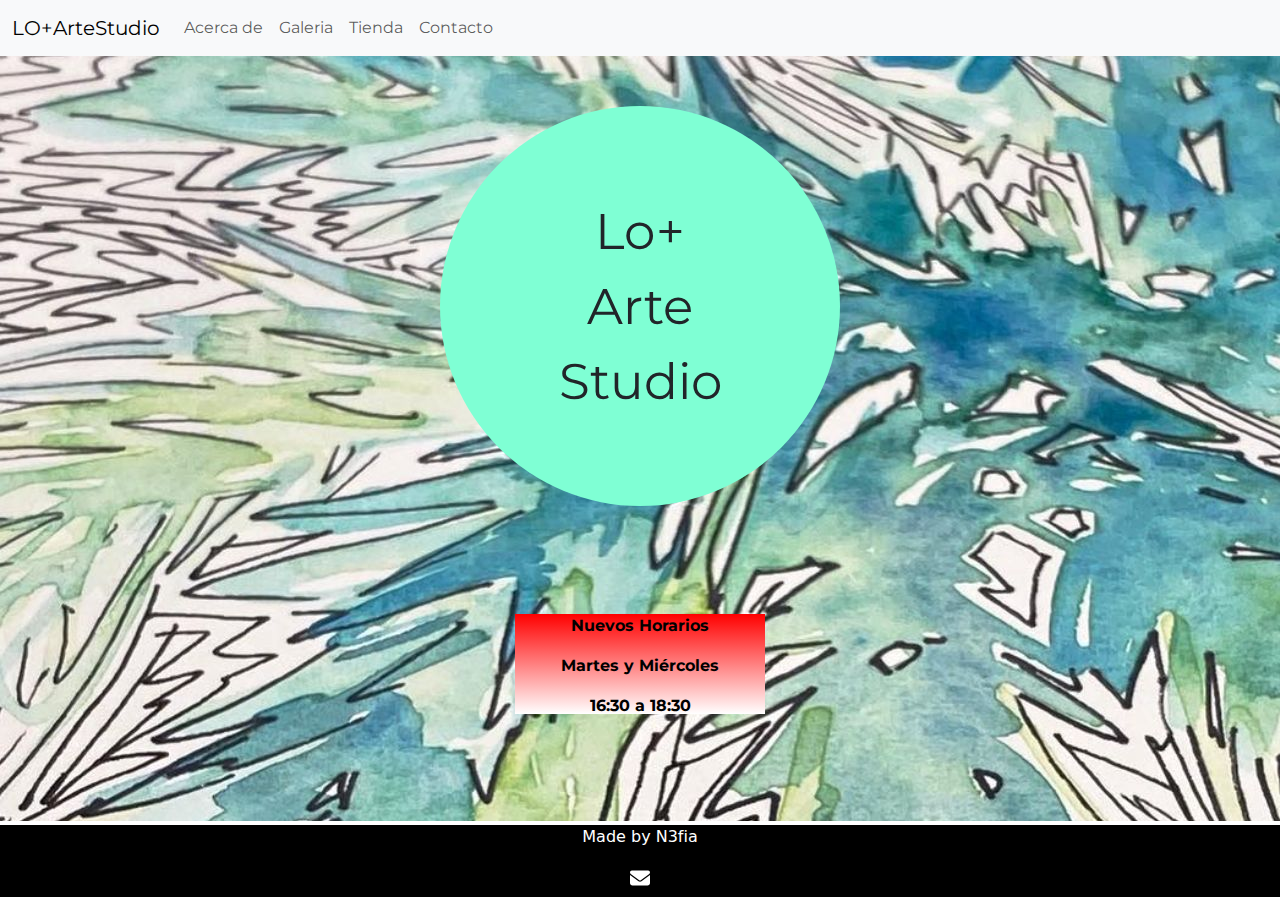
<file: index.html>
<!DOCTYPE html>
<html lang="es">
	<head>
		<meta charset="UTF-8" />
		<meta name="viewport" content="width=device-width, initial-scale=1.0" />
		<title>Lo+ArteStudio</title>
		<meta
			name="description"
			content="Lo+ Arte Studio es en escencia un taller de experimentación artística en diversos medios para niños, también organiza eventos y workshops para adultos."
		/>
		<meta
			name="keywords"
			content="ARTE, NIÑOS, COLORES, IMAGINACIÓN, CREATIVIDAD, TALLERES"
		/>
		<link rel="stylesheet" href="./assets/styles/styles.css" />
		<link rel="icon" type="image/x-icon" href="assets/icons/favicon.ico" />
		<link rel="preconnect" href="https://fonts.googleapis.com" />
		<link rel="preconnect" href="https://fonts.gstatic.com" crossorigin />
		<link
			href="https://fonts.googleapis.com/css2?family=Montserrat:wght@100..900&display=swap"
			rel="stylesheet"
		/>
		<link
			href="https://cdn.jsdelivr.net/npm/bootstrap@5.3.3/dist/css/bootstrap.min.css"
			rel="stylesheet"
			integrity="sha384-QWTKZyjpPEjISv5WaRU9OFeRpok6YctnYmDr5pNlyT2bRjXh0JMhjY6hW+ALEwIH"
			crossorigin="anonymous"
		/>
	</head>
	<body>
		<header>
			<nav class="navbar navbar-expand-lg bg-body-tertiary">
				<div class="container-fluid">
					<a class="navbar-brand active" aria-current="page" href="/"
						>LO+ArteStudio</a
					>
					<button
						class="navbar-toggler"
						type="button"
						data-bs-toggle="collapse"
						data-bs-target="#navbarNavAltMarkup"
						aria-controls="navbarNav"
						aria-expanded="false"
						aria-label="Toggle navigation"
					>
						<span class="navbar-toggler-icon"></span>
					</button>
					<div class="collapse navbar-collapse" id="navbarNavAltMarkup">
						<div class="navbar-nav">
							<a class="nav-link" href="./pages/about.html">Acerca de</a>
							<a class="nav-link" href="./pages/gallery.html">Galeria</a>
							<a class="nav-link" href="./pages/tienda.html">Tienda</a>
							<a class="nav-link" href="./pages/contacto.html">Contacto</a>
						</div>
					</div>
				</div>
			</nav>
		</header>
		<main class="grid-main romero">
			<div class="logo-placeholder xy flex-direction-column text-xxl">
				<span>Lo+</span>
				<span>Arte</span>
				<span>Studio</span>
			</div>
			<div class="horario scale">
				<p>Nuevos Horarios</p>
				<p>Martes y Miércoles</p>
				<p>16:30 a 18:30</p>
			</div>
		</main>

		<footer class="footer flex-center-xy flex-direction-column">
			<p class="mt-1">Made by N3fia</p>
			<a href="mailto:stefania.fraga@gmail.com">
				<svg
					xmlns="http://www.w3.org/2000/svg"
					height="20"
					width="20"
					viewBox="0 0 512 512"
				>
					<!--!Font Awesome Free 6.5.2 by @fontawesome - https://fontawesome.com License - https://fontawesome.com/license/free Copyright 2024 Fonticons, Inc.-->
					<path
						fill="#FFFFFF"
						d="M48 64C21.5 64 0 85.5 0 112c0 15.1 7.1 29.3 19.2 38.4L236.8 313.6c11.4 8.5 27 8.5 38.4 0L492.8 150.4c12.1-9.1 19.2-23.3 19.2-38.4c0-26.5-21.5-48-48-48H48zM0 176V384c0 35.3 28.7 64 64 64H448c35.3 0 64-28.7 64-64V176L294.4 339.2c-22.8 17.1-54 17.1-76.8 0L0 176z"
					/>
				</svg>
			</a>
		</footer>
		<script
			src="https://cdn.jsdelivr.net/npm/@popperjs/core@2.11.8/dist/umd/popper.min.js"
			integrity="sha384-I7E8VVD/ismYTF4hNIPjVp/Zjvgyol6VFvRkX/vR+Vc4jQkC+hVqc2pM8ODewa9r"
			crossorigin="anonymous"
		></script>
		<script
			src="https://cdn.jsdelivr.net/npm/bootstrap@5.3.3/dist/js/bootstrap.min.js"
			integrity="sha384-0pUGZvbkm6XF6gxjEnlmuGrJXVbNuzT9qBBavbLwCsOGabYfZo0T0to5eqruptLy"
			crossorigin="anonymous"
		></script>
	</body>
</html>
</file>
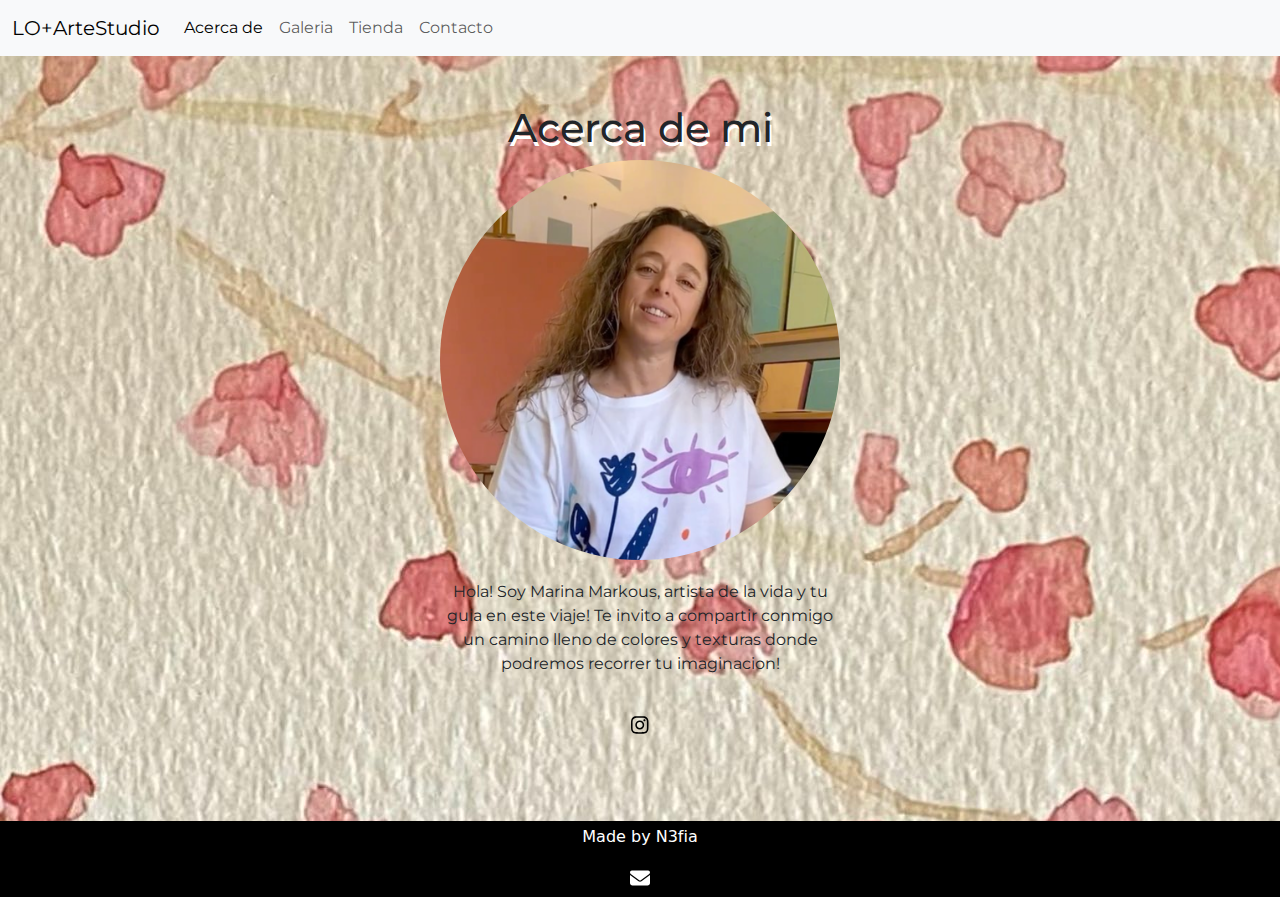
<file: pages/about.html>
<!DOCTYPE html>
<html lang="es">
	<head>
		<meta charset="UTF-8" />
		<meta name="viewport" content="width=device-width, initial-scale=1.0" />
		<meta
			name="description"
			content="Pequeño parrafo de informacion sobre la artista a cargo del taller"
		/>
		<meta
			name="keywords"
			content="ARTE, ARTISTA, MARINA, MARKOUS, PINTURA, TALLER"
		/>
		<link rel="stylesheet" href="./../assets/styles/styles.css" />
		<link rel="icon" type="image/x-icon" href="./../assets/icons/favicon.ico" />
		<link rel="preconnect" href="https://fonts.googleapis.com" />
		<link rel="preconnect" href="https://fonts.gstatic.com" crossorigin />
		<link
			href="https://fonts.googleapis.com/css2?family=Montserrat:wght@100..900&display=swap"
			rel="stylesheet"
		/>
		<link
			href="https://cdn.jsdelivr.net/npm/bootstrap@5.3.3/dist/css/bootstrap.min.css"
			rel="stylesheet"
			integrity="sha384-QWTKZyjpPEjISv5WaRU9OFeRpok6YctnYmDr5pNlyT2bRjXh0JMhjY6hW+ALEwIH"
			crossorigin="anonymous"
		/>

		<title>Acerca de mi</title>
	</head>
	<body>
		<header>
			<nav class="navbar navbar-expand-lg bg-body-tertiary">
				<div class="container-fluid">
					<a class="navbar-brand" href="./../index.html">LO+ArteStudio</a>
					<button
						class="navbar-toggler"
						type="button"
						data-bs-toggle="collapse"
						data-bs-target="#navbarNavAltMarkup"
						aria-controls="navbarNav"
						aria-expanded="false"
						aria-label="Toggle navigation"
					>
						<span class="navbar-toggler-icon"></span>
					</button>
					<div class="collapse navbar-collapse" id="navbarNavAltMarkup">
						<div class="navbar-nav">
							<a class="nav-link active" aria-current="page" href="./about.html"
								>Acerca de</a
							>
							<a class="nav-link" href="./gallery.html">Galeria</a>
							<a class="nav-link" href="./tienda.html">Tienda</a>
							<a class="nav-link" href="./contacto.html">Contacto</a>
						</div>
					</div>
				</div>
			</nav>
		</header>

		<main class="grid-main cerezo">
			<div class="artist-profile">
				<h1 class="mt-5 titulo">Acerca de mi</h1>

				<div>
					<div class="avatar">
						<img
							src="./../assets/images/mMarkous.png"
							alt="Marina Markous photo"
						/>
					</div>
					<div>
						<p class="ancho-texto">
							Hola! Soy Marina Markous, artista de la vida y tu guia en este
							viaje! Te invito a compartir conmigo un camino lleno de colores y
							texturas donde podremos recorrer tu imaginacion!
						</p>
						<p>
							<a href="https://www.instagram.com/pintalatinta/" target="_blank">
								<svg
									xmlns="http://www.w3.org/2000/svg"
									height="20"
									width="17.5"
									viewBox="0 0 448 512"
								>
									<!--!Font Awesome Free 6.5.2 by @fontawesome - https://fontawesome.com License - https://fontawesome.com/license/free Copyright 2024 Fonticons, Inc.-->
									<path
										d="M224.1 141c-63.6 0-114.9 51.3-114.9 114.9s51.3 114.9 114.9 114.9S339 319.5 339 255.9 287.7 141 224.1 141zm0 189.6c-41.1 0-74.7-33.5-74.7-74.7s33.5-74.7 74.7-74.7 74.7 33.5 74.7 74.7-33.6 74.7-74.7 74.7zm146.4-194.3c0 14.9-12 26.8-26.8 26.8-14.9 0-26.8-12-26.8-26.8s12-26.8 26.8-26.8 26.8 12 26.8 26.8zm76.1 27.2c-1.7-35.9-9.9-67.7-36.2-93.9-26.2-26.2-58-34.4-93.9-36.2-37-2.1-147.9-2.1-184.9 0-35.8 1.7-67.6 9.9-93.9 36.1s-34.4 58-36.2 93.9c-2.1 37-2.1 147.9 0 184.9 1.7 35.9 9.9 67.7 36.2 93.9s58 34.4 93.9 36.2c37 2.1 147.9 2.1 184.9 0 35.9-1.7 67.7-9.9 93.9-36.2 26.2-26.2 34.4-58 36.2-93.9 2.1-37 2.1-147.8 0-184.8zM398.8 388c-7.8 19.6-22.9 34.7-42.6 42.6-29.5 11.7-99.5 9-132.1 9s-102.7 2.6-132.1-9c-19.6-7.8-34.7-22.9-42.6-42.6-11.7-29.5-9-99.5-9-132.1s-2.6-102.7 9-132.1c7.8-19.6 22.9-34.7 42.6-42.6 29.5-11.7 99.5-9 132.1-9s102.7-2.6 132.1 9c19.6 7.8 34.7 22.9 42.6 42.6 11.7 29.5 9 99.5 9 132.1s2.7 102.7-9 132.1z"
									/>
								</svg>
							</a>
						</p>
					</div>
				</div>
			</div>
		</main>

		<footer class="footer xy flex-direction-column">
			<p class="mt-1">Made by N3fia</p>
			<a href="mailto:stefania.fraga@gmail.com">
				<svg
					xmlns="http://www.w3.org/2000/svg"
					height="20"
					width="20"
					viewBox="0 0 512 512"
				>
					<!--!Font Awesome Free 6.5.2 by @fontawesome - https://fontawesome.com License - https://fontawesome.com/license/free Copyright 2024 Fonticons, Inc.-->
					<path
						fill="#FFFFFF"
						d="M48 64C21.5 64 0 85.5 0 112c0 15.1 7.1 29.3 19.2 38.4L236.8 313.6c11.4 8.5 27 8.5 38.4 0L492.8 150.4c12.1-9.1 19.2-23.3 19.2-38.4c0-26.5-21.5-48-48-48H48zM0 176V384c0 35.3 28.7 64 64 64H448c35.3 0 64-28.7 64-64V176L294.4 339.2c-22.8 17.1-54 17.1-76.8 0L0 176z"
					/>
				</svg>
			</a>
		</footer>
		<script
			src="https://cdn.jsdelivr.net/npm/@popperjs/core@2.11.8/dist/umd/popper.min.js"
			integrity="sha384-I7E8VVD/ismYTF4hNIPjVp/Zjvgyol6VFvRkX/vR+Vc4jQkC+hVqc2pM8ODewa9r"
			crossorigin="anonymous"
		></script>
		<script
			src="https://cdn.jsdelivr.net/npm/bootstrap@5.3.3/dist/js/bootstrap.min.js"
			integrity="sha384-0pUGZvbkm6XF6gxjEnlmuGrJXVbNuzT9qBBavbLwCsOGabYfZo0T0to5eqruptLy"
			crossorigin="anonymous"
		></script>
	</body>
</html>
</file>
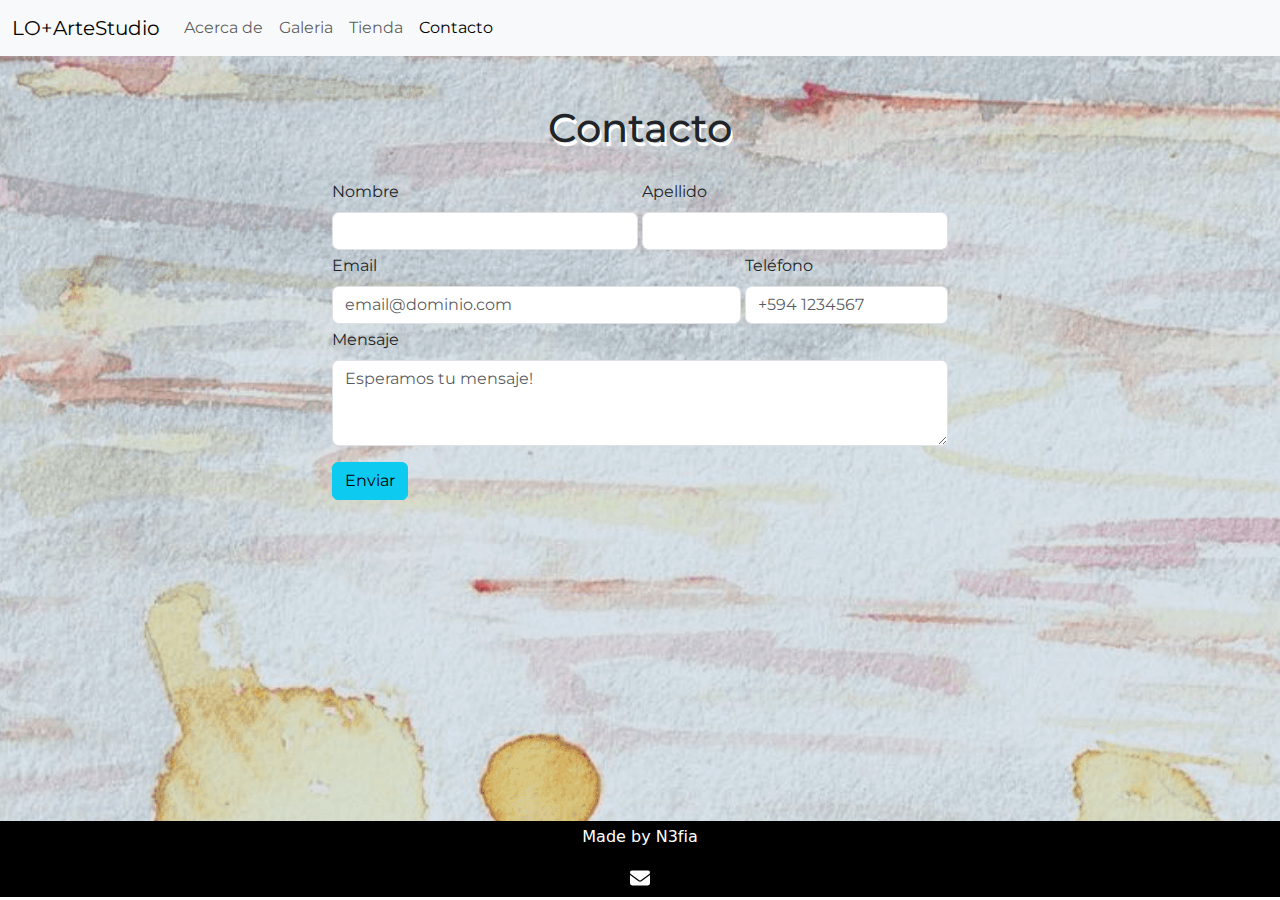
<file: pages/contacto.html>
<!DOCTYPE html>
<html lang="es">
	<head>
		<meta charset="UTF-8" />
		<meta name="viewport" content="width=device-width, initial-scale=1.0" />
		<meta
			name="description"
			content="Pagina de contacto donde podes dejarnos tus comentarios o preguntas"
		/>
		<meta
			name="keywords"
			content="MENSAJE, PREGUNTAS, WORKSHOPS, COMENTARIOS, CLASES, CONTACTO"
		/>
		<link rel="stylesheet" href="./../assets/styles/styles.css" />
		<link rel="icon" type="image/x-icon" href="./../assets/icons/favicon.ico" />
		<link rel="preconnect" href="https://fonts.googleapis.com" />
		<link rel="preconnect" href="https://fonts.gstatic.com" crossorigin />
		<link
			href="https://fonts.googleapis.com/css2?family=Montserrat:wght@100..900&display=swap"
			rel="stylesheet"
		/>
		<link
			href="https://cdn.jsdelivr.net/npm/bootstrap@5.3.3/dist/css/bootstrap.min.css"
			rel="stylesheet"
			integrity="sha384-QWTKZyjpPEjISv5WaRU9OFeRpok6YctnYmDr5pNlyT2bRjXh0JMhjY6hW+ALEwIH"
			crossorigin="anonymous"
		/>

		<title>Contacto</title>
	</head>
	<body>
		<header>
			<nav class="navbar navbar-expand-lg bg-body-tertiary">
				<div class="container-fluid">
					<a class="navbar-brand" href="./../index.html">LO+ArteStudio</a>
					<button
						class="navbar-toggler"
						type="button"
						data-bs-toggle="collapse"
						data-bs-target="#navbarNavAltMarkup"
						aria-controls="navbarNav"
						aria-expanded="false"
						aria-label="Toggle navigation"
					>
						<span class="navbar-toggler-icon"></span>
					</button>
					<div class="collapse navbar-collapse" id="navbarNavAltMarkup">
						<div class="navbar-nav">
							<a class="nav-link" href="./about.html">Acerca de</a>
							<a class="nav-link" href="./gallery.html">Galeria</a>
							<a class="nav-link" href="./tienda.html">Tienda</a>
							<a
								class="nav-link active"
								aria-current="page"
								href="./contacto.html"
								>Contacto</a
							>
						</div>
					</div>
				</div>
			</nav>
		</header>

		<main class="grid-main skyline">
			<div class="contacto">
				<div class="container mt-5">
					<h1 class="titulo">Contacto</h1>
					<form class="row g-1 mt-4">
						<div class="col-md-6">
							<label for="nombre" class="form-label">Nombre</label>
							<input
								type="text"
								class="form-control"
								name=""
								id="nombre"
								required
							/>
						</div>
						<div class="col-md-6">
							<label for="apellido" class="form-label">Apellido</label>
							<input
								type="text"
								class="form-control"
								name=""
								id="apellido"
								required
							/>
						</div>

						<div class="col-md-8">
							<label for="email" class="form-label">Email</label>
							<input
								type="email"
								class="form-control"
								id="email"
								required
								placeholder="email@dominio.com"
							/>
						</div>
						<div class="col-md-4">
							<label for="telefono" class="form-label">Teléfono</label>
							<input
								type="text"
								class="form-control"
								id="telefono"
								placeholder="+594 1234567"
							/>
						</div>
						<div class="col-md-12">
							<label for="mensaje" class="form-label">Mensaje</label>
							<textarea
								name="mensaje"
								class="form-control"
								id="mensaje"
								rows="3"
								placeholder="Esperamos tu mensaje!"
								required
							></textarea>
						</div>
						<div class="col-md-12 mt-3 flex-center-xy">
							<button type="submit" class="btn btn-info">Enviar</button>
						</div>
					</form>
				</div>
			</div>
		</main>

		<footer class="footer xy flex-direction-column">
			<p class="mt-1">Made by N3fia</p>
			<a href="mailto:stefania.fraga@gmail.com">
				<svg
					xmlns="http://www.w3.org/2000/svg"
					height="20"
					width="20"
					viewBox="0 0 512 512"
				>
					<!--!Font Awesome Free 6.5.2 by @fontawesome - https://fontawesome.com License - https://fontawesome.com/license/free Copyright 2024 Fonticons, Inc.-->
					<path
						fill="#FFFFFF"
						d="M48 64C21.5 64 0 85.5 0 112c0 15.1 7.1 29.3 19.2 38.4L236.8 313.6c11.4 8.5 27 8.5 38.4 0L492.8 150.4c12.1-9.1 19.2-23.3 19.2-38.4c0-26.5-21.5-48-48-48H48zM0 176V384c0 35.3 28.7 64 64 64H448c35.3 0 64-28.7 64-64V176L294.4 339.2c-22.8 17.1-54 17.1-76.8 0L0 176z"
					/>
				</svg>
			</a>
		</footer>
		<script
			src="https://cdn.jsdelivr.net/npm/@popperjs/core@2.11.8/dist/umd/popper.min.js"
			integrity="sha384-I7E8VVD/ismYTF4hNIPjVp/Zjvgyol6VFvRkX/vR+Vc4jQkC+hVqc2pM8ODewa9r"
			crossorigin="anonymous"
		></script>
		<script
			src="https://cdn.jsdelivr.net/npm/bootstrap@5.3.3/dist/js/bootstrap.min.js"
			integrity="sha384-0pUGZvbkm6XF6gxjEnlmuGrJXVbNuzT9qBBavbLwCsOGabYfZo0T0to5eqruptLy"
			crossorigin="anonymous"
		></script>
	</body>
</html>
</file>
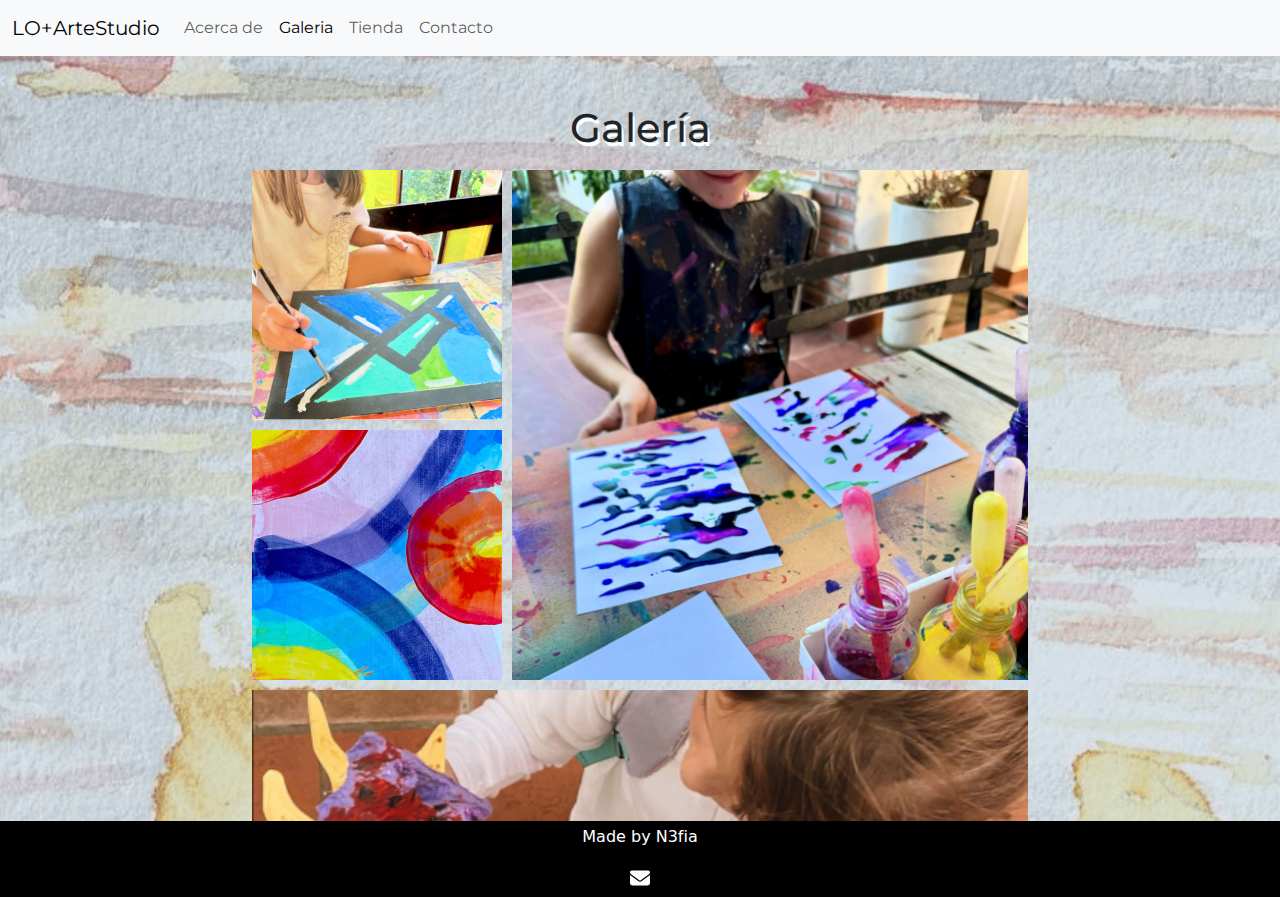
<file: pages/gallery.html>
<!DOCTYPE html>
<html lang="es">
	<head>
		<meta charset="UTF-8" />
		<meta name="viewport" content="width=device-width, initial-scale=1.0" />
		<meta name="description" content="Galería de imagenes de trabajos realizados por los chicos en el taller.">
		<meta
			name="keywords"
			content="ARTE, NIÑOS, WORKSHOPS, IMAGINACIÓN, PINTURA, COLORES"
		/>
		<link rel="stylesheet" href="./../assets/styles/styles.css" />
		<link rel="icon" type="image/x-icon" href="./../assets/icons/favicon.ico" />
		<link rel="preconnect" href="https://fonts.googleapis.com" />
		<link rel="preconnect" href="https://fonts.gstatic.com" crossorigin />
		<link
			href="https://fonts.googleapis.com/css2?family=Montserrat:wght@100..900&display=swap"
			rel="stylesheet"
		/>
		<link
			href="https://cdn.jsdelivr.net/npm/bootstrap@5.3.3/dist/css/bootstrap.min.css"
			rel="stylesheet"
			integrity="sha384-QWTKZyjpPEjISv5WaRU9OFeRpok6YctnYmDr5pNlyT2bRjXh0JMhjY6hW+ALEwIH"
			crossorigin="anonymous"
		/>

		<title>Galeria</title>
	</head>
	<body>
		
		<header>
			<nav class="navbar navbar-expand-lg bg-body-tertiary">
				<div class="container-fluid">
					<a class="navbar-brand" href="./../index.html">LO+ArteStudio</a>
					<button
						class="navbar-toggler"
						type="button"
						data-bs-toggle="collapse"
						data-bs-target="#navbarNavAltMarkup"
						aria-controls="navbarNav"
						aria-expanded="false"
						aria-label="Toggle navigation"
					>
						<span class="navbar-toggler-icon"></span>
					</button>
					<div class="collapse navbar-collapse" id="navbarNavAltMarkup">
						<div class="navbar-nav">
							<a class="nav-link" href="./about.html">Acerca de</a>
							<a
								class="nav-link active"
								aria-current="page"
								href="./gallery.html"
								>Galeria</a>
							<a class="nav-link" href="./tienda.html">Tienda</a>
							<a class="nav-link" href="./contacto.html">Contacto</a>
						</div>
					</div>
				</div>
			</nav>
		</header>
		<main class="grid-main skyline"> 
			<div class="titulo mt-5"><h1>Galería</h1></div>
				<div class="galeria">
					<div class="">
						<img src="../assets/images/galeria/galeria_1.png" alt="" />
					</div>
					<div class="foto-vertical">
						<img src="../assets/images/galeria/galeria_2.png" alt="" />
					</div>
					<div class="foto-horizontal">
						<img src="../assets/images/galeria/galeria_3.png" alt="" />
					</div>
					<div class="">
						<img src="../assets/images/galeria/galeria_4.png" alt="" />
					</div>
					<div class="">
						<img src="../assets/images/galeria/galeria_5.png" alt="" />
					</div>
					<div class="foto-vertical">
						<img src="../assets/images/galeria/galeria_6.png" alt="" />
					</div>
					<div class="foto-grande">
						<img src="../assets/images/galeria/galeria_3.png" alt="" />
					</div>
					<div class="">
						<img src="../assets/images/galeria/galeria_4.png" alt="" />
					</div>
					<div class="">
						<img src="../assets/images/galeria/galeria_5.png" alt="" />
					</div>
					<div class="foto-horizontal">
						<img src="../assets/images/galeria/galeria_6.png" alt="" />
					</div>
					<div class="">
						<img src="../assets/images/galeria/galeria_3.png" alt="" />
					</div>
					<div class="foto-grande">
						<img src="../assets/images/galeria/galeria_4.png" alt="" />
					</div>
					<div class="">
						<img src="../assets/images/galeria/galeria_1.png" alt="" />
					</div>
					<div class="foto-vertical">
						<img src="../assets/images/galeria/galeria_2.png" alt="" />
					</div>
					<div class="foto-horizontal">
						<img src="../assets/images/galeria/galeria_3.png" alt="" />
					</div>
					<div class="">
						<img src="../assets/images/galeria/galeria_4.png" alt="" />
					</div>
					<div class="">
						<img src="../assets/images/galeria/galeria_5.png" alt="" />
					</div>
					<div class="foto-vertical">
						<img src="../assets/images/galeria/galeria_6.png" alt="" />
					</div>
					<div class="foto-grande">
						<img src="../assets/images/galeria/galeria_3.png" alt="" />
					</div>
					<div class="">
						<img src="../assets/images/galeria/galeria_4.png" alt="" />
					</div>
					<div class="">
						<img src="../assets/images/galeria/galeria_5.png" alt="" />
					</div>
					<div class="foto-horizontal">
						<img src="../assets/images/galeria/galeria_6.png" alt="" />
					</div>
					<div class="">
						<img src="../assets/images/galeria/galeria_3.png" alt="" />
					</div>
					<div class="foto-grande">
						<img src="../assets/images/galeria/galeria_4.png" alt="" />
					</div>
				</div>

				
		</main>
		<footer class="footer xy flex-direction-column">
			<p class="mt-1">Made by N3fia</p>
			<a href="mailto:stefania.fraga@gmail.com">
				<svg
					xmlns="http://www.w3.org/2000/svg"
					height="20"
					width="20"
					viewBox="0 0 512 512"
				>
					<!--!Font Awesome Free 6.5.2 by @fontawesome - https://fontawesome.com License - https://fontawesome.com/license/free Copyright 2024 Fonticons, Inc.-->
					<path
						fill="#FFFFFF"
						d="M48 64C21.5 64 0 85.5 0 112c0 15.1 7.1 29.3 19.2 38.4L236.8 313.6c11.4 8.5 27 8.5 38.4 0L492.8 150.4c12.1-9.1 19.2-23.3 19.2-38.4c0-26.5-21.5-48-48-48H48zM0 176V384c0 35.3 28.7 64 64 64H448c35.3 0 64-28.7 64-64V176L294.4 339.2c-22.8 17.1-54 17.1-76.8 0L0 176z"
					/>
				</svg>
			</a>
		</footer>
	</div>
		<script
			src="https://cdn.jsdelivr.net/npm/@popperjs/core@2.11.8/dist/umd/popper.min.js"
			integrity="sha384-I7E8VVD/ismYTF4hNIPjVp/Zjvgyol6VFvRkX/vR+Vc4jQkC+hVqc2pM8ODewa9r"
			crossorigin="anonymous"
		></script>
		<script
			src="https://cdn.jsdelivr.net/npm/bootstrap@5.3.3/dist/js/bootstrap.min.js"
			integrity="sha384-0pUGZvbkm6XF6gxjEnlmuGrJXVbNuzT9qBBavbLwCsOGabYfZo0T0to5eqruptLy"
			crossorigin="anonymous"
		></script>
	</body>
</html>
</file>
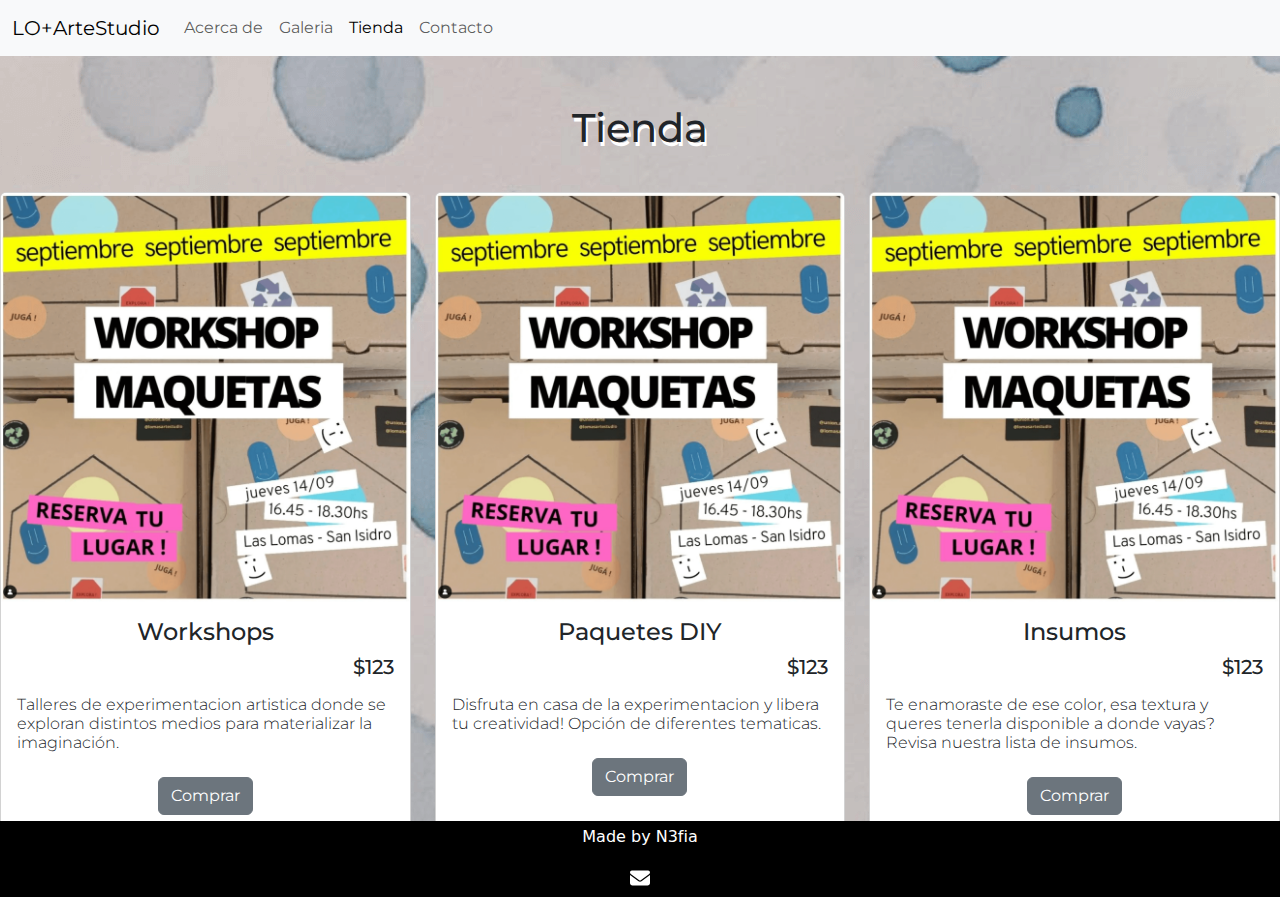
<file: pages/tienda.html>
<!DOCTYPE html>
<html lang="es">
	<head>
		<meta charset="UTF-8" />
		<meta name="viewport" content="width=device-width, initial-scale=1.0" />
		<meta name="description" content="tienda donde encontraras nuestras distintas ofertas">
		<meta
			name="keywords"
			content="ARTE, INSUMOS, WORKSHOPS, IMAGINACIÓN, MEDIOS, DIY,"
		/>
		<link rel="stylesheet" href="./../assets/styles/styles.css" />
		<link rel="icon" type="image/x-icon" href="./../assets/icons/favicon.ico" />
		<link rel="preconnect" href="https://fonts.googleapis.com" />
		<link rel="preconnect" href="https://fonts.gstatic.com" crossorigin />
		<link
			href="https://fonts.googleapis.com/css2?family=Montserrat:wght@100..900&display=swap"
			rel="stylesheet"
		/>
		<link
			href="https://cdn.jsdelivr.net/npm/bootstrap@5.3.3/dist/css/bootstrap.min.css"
			rel="stylesheet"
			integrity="sha384-QWTKZyjpPEjISv5WaRU9OFeRpok6YctnYmDr5pNlyT2bRjXh0JMhjY6hW+ALEwIH"
			crossorigin="anonymous"
		/>
		<title>Tienda</title>
	</head>
	<body>
		<header>
			<nav class="navbar navbar-expand-lg bg-body-tertiary">
				<div class="container-fluid">
					<a class="navbar-brand" href="./../index.html">LO+ArteStudio</a>
					<button
						class="navbar-toggler"
						type="button"
						data-bs-toggle="collapse"
						data-bs-target="#navbarNavAltMarkup"
						aria-controls="navbarNav"
						aria-expanded="false"
						aria-label="Toggle navigation"
					>
						<span class="navbar-toggler-icon"></span>
					</button>
					<div class="collapse navbar-collapse" id="navbarNavAltMarkup">
						<div class="navbar-nav">
							<a class="nav-link" href="./about.html">Acerca de</a>
							<a class="nav-link" href="./gallery.html">Galeria</a>
							<a
								class="nav-link active"
								aria-current="page"
								href="./tienda.html"
								>Tienda</a
							>
							<a class="nav-link" href="./contacto.html">Contacto</a>
						</div>
					</div>
				</div>
			</nav>
		</header>
		<main class="grid-main bubbles">
			<h1 class="titulo mt-5">Tienda</h1</div>
			
				<div class="">

					<div class="row row-cols-1 row-cols-md-3 g-4 mt-3">
						<div class="col">
						  <div class="card h-100">
							<img src="../assets/images/producto-ejemplo.png" class="card-img-top" alt="imagen producto 1">
							<div class="card-body">
							  <h4 class="card-title">Workshops</h4>
							  <p class="card-text text-end fs-5">$123</p>
							  <p class="card-text text-start fs-6 fw-light">Talleres de experimentacion artistica donde se exploran distintos medios para materializar la imaginación.</p>
							  <button class="btn btn-secondary">Comprar</button>
							</div>
						  </div>
						</div>
						<div class="col">
						  <div class="card h-100">
							<img src="../assets/images/producto-ejemplo.png" class="card-img-top" alt="imagen de producto 2">
							<div class="card-body">
							  <h4 class="card-title">Paquetes DIY</h4>
							  <p class="card-text text-end fs-5">$123</p>
							  <p class="card-text text-start fs-6 fw-light">Disfruta en casa de la experimentacion y libera tu creatividad! Opción de diferentes tematicas.</p>
							  
							  <button class="btn btn-secondary">Comprar</button>
							</div>
						  </div>
						</div>
						<div class="col">
						  <div class="card h-100">
							<img src="../assets/images/producto-ejemplo.png" class="card-img-top" alt="imagen producto 3">
							<div class="card-body">
							  <h4 class="card-title">Insumos</h4>
							  <p class="card-text text-end fs-5">$123</p>
							  <p class="card-text text-start fs-6 fw-light">Te enamoraste de ese color, esa textura y queres tenerla disponible a donde vayas? Revisa nuestra lista de insumos.</p>
							  <button class="btn btn-secondary">Comprar</button>
							</div>
						  </div>
						</div>
						
					  </div>
				</div>
			</div>
		</main>
		<footer class="footer xy flex-direction-column">
			<p class="mt-1">Made by N3fia</p>
			<a href="mailto:stefania.fraga@gmail.com">
				<svg
					xmlns="http://www.w3.org/2000/svg"
					height="20"
					width="20"
					viewBox="0 0 512 512"
				>
					<!--!Font Awesome Free 6.5.2 by @fontawesome - https://fontawesome.com License - https://fontawesome.com/license/free Copyright 2024 Fonticons, Inc.-->
					<path
						fill="#FFFFFF"
						d="M48 64C21.5 64 0 85.5 0 112c0 15.1 7.1 29.3 19.2 38.4L236.8 313.6c11.4 8.5 27 8.5 38.4 0L492.8 150.4c12.1-9.1 19.2-23.3 19.2-38.4c0-26.5-21.5-48-48-48H48zM0 176V384c0 35.3 28.7 64 64 64H448c35.3 0 64-28.7 64-64V176L294.4 339.2c-22.8 17.1-54 17.1-76.8 0L0 176z"
					/>
				</svg>
			</a>
		</footer>
		<script
			src="https://cdn.jsdelivr.net/npm/@popperjs/core@2.11.8/dist/umd/popper.min.js"
			integrity="sha384-I7E8VVD/ismYTF4hNIPjVp/Zjvgyol6VFvRkX/vR+Vc4jQkC+hVqc2pM8ODewa9r"
			crossorigin="anonymous"
		></script>
		<script
			src="https://cdn.jsdelivr.net/npm/bootstrap@5.3.3/dist/js/bootstrap.min.js"
			integrity="sha384-0pUGZvbkm6XF6gxjEnlmuGrJXVbNuzT9qBBavbLwCsOGabYfZo0T0to5eqruptLy"
			crossorigin="anonymous"
		></script>
	</body>
</html>
</file>
<file: assets/styles/styles.css>
/* FONDOS */
.cerezo {
  background-image: url("../images/cerezoJapones.jpg");
  height: 100vh;
}

.romero {
  background-image: url("../images/romero.jpg");
  height: 100vh;
}

.skyline {
  background-image: url("../images/skyline.png");
  height: 100vh;
}

.bubbles {
  background-image: url("../images/bubbles.png");
  height: 100vh;
}

/* SCSS */
* {
  padding: 0;
  margin: 0;
  box-sizing: border-box;
}

main {
  font-family: "Montserrat", sans-serif;
}

.footer {
  left: 0;
  bottom: 0;
  width: 100%;
  background-color: black;
  color: white;
  text-align: center;
  padding-bottom: 0.5rem;
}

/*  NAVIGATION BAR  */
.navbar {
  font-family: "Montserrat", sans-serif;
  font-optical-sizing: auto;
  font-weight: 400;
  font-style: normal;
  list-style-type: none;
  margin: 0;
}

/* ABOUT SPECIFICS */
.artist-profile {
  margin: auto;
  display: flex;
  flex-direction: column;
  text-align: center;
  align-items: center;
  height: 100vh;
}

.avatar {
  position: relative;
  width: 400px;
  height: 400px;
  overflow: hidden;
  border-radius: 50%;
  margin: auto;
}
.avatar img {
  width: 100%;
}

/* ALIGNMENTS GENERAL */
.ancho-texto {
  max-width: 400px;
  padding: 20px 0 20px 0;
}

.xy {
  display: flex;
  justify-content: center;
  align-items: center;
}

.flex-center-x {
  display: flex;
  justify-content: center;
}

.flex-direction-column {
  flex-direction: column;
}

.logo-placeholder {
  background-color: aquamarine;
  width: 400px;
  height: 400px;
  border-radius: 50%;
  margin-top: 50px;
  align-self: start;
  justify-self: center;
}
.logo-placeholder:hover {
  background-image: radial-gradient(transparent, pink);
}

.titulo {
  text-shadow: 2px 4px white;
  text-align: center;
}

.text-xxl {
  font-size: 50px;
}

.horario {
  width: 250px;
  height: 100px;
  margin: 10px;
  background-image: linear-gradient(to bottom, red, white);
  color: black;
  font-weight: bold;
  text-align: center;
  justify-self: center;
}

.scale {
  animation: scale 3s infinite linear;
}
@keyframes scale {
  0% {
    transform: scale(0);
  }
  100% {
    transform: scale(1);
  }
}

/* CONTACTO */
.contacto {
  width: 50vw;
}

/* GRIDS ALL*/
.grid-main {
  display: grid;
  width: 100%;
  height: 85vh;
  margin: 0%;
  grid-column-gap: 2px;
  overflow: scroll;
  justify-content: center;
}

/* GRIDS GALLERY */
.galeria {
  padding: 10px;
  max-width: 1100px;
  margin: 0 auto;
  display: grid;
  grid-gap: 10px;
  grid-template-columns: repeat(auto-fit, min-max(250px, 1fr));
  grid-auto-rows: 250px;
  grid-auto-flow: dense;
}
.galeria img {
  width: 100%;
  height: 100%;
  object-fit: cover;
}
.galeria .foto-vertical {
  grid-row: span 2;
}
.galeria .foto-horizontal {
  grid-column: span 2;
}
.galeria .foto-grande {
  grid-column: span 2;
  grid-row: span 2;
}

@media only screen and (max-width: 560px) {
  .foto-vertical {
    grid-row: span 1;
  }
  .foto-horizontal {
    grid-column: span 1;
  }
  .foto-grande {
    grid-column: span 1;
    grid-row: span 1;
  }
  .logo-placeholder {
    background-color: rgb(244, 127, 255);
    transform: scale(0.8);
  }
  .contacto {
    min-width: 100vw;
  }
  .horario {
    display: none;
  }
  .row {
    padding: 0 5% 0;
  }
  .ancho-texto {
    padding: 0 5% 0;
  }
}

/*# sourceMappingURL=styles.css.map */
</file>
